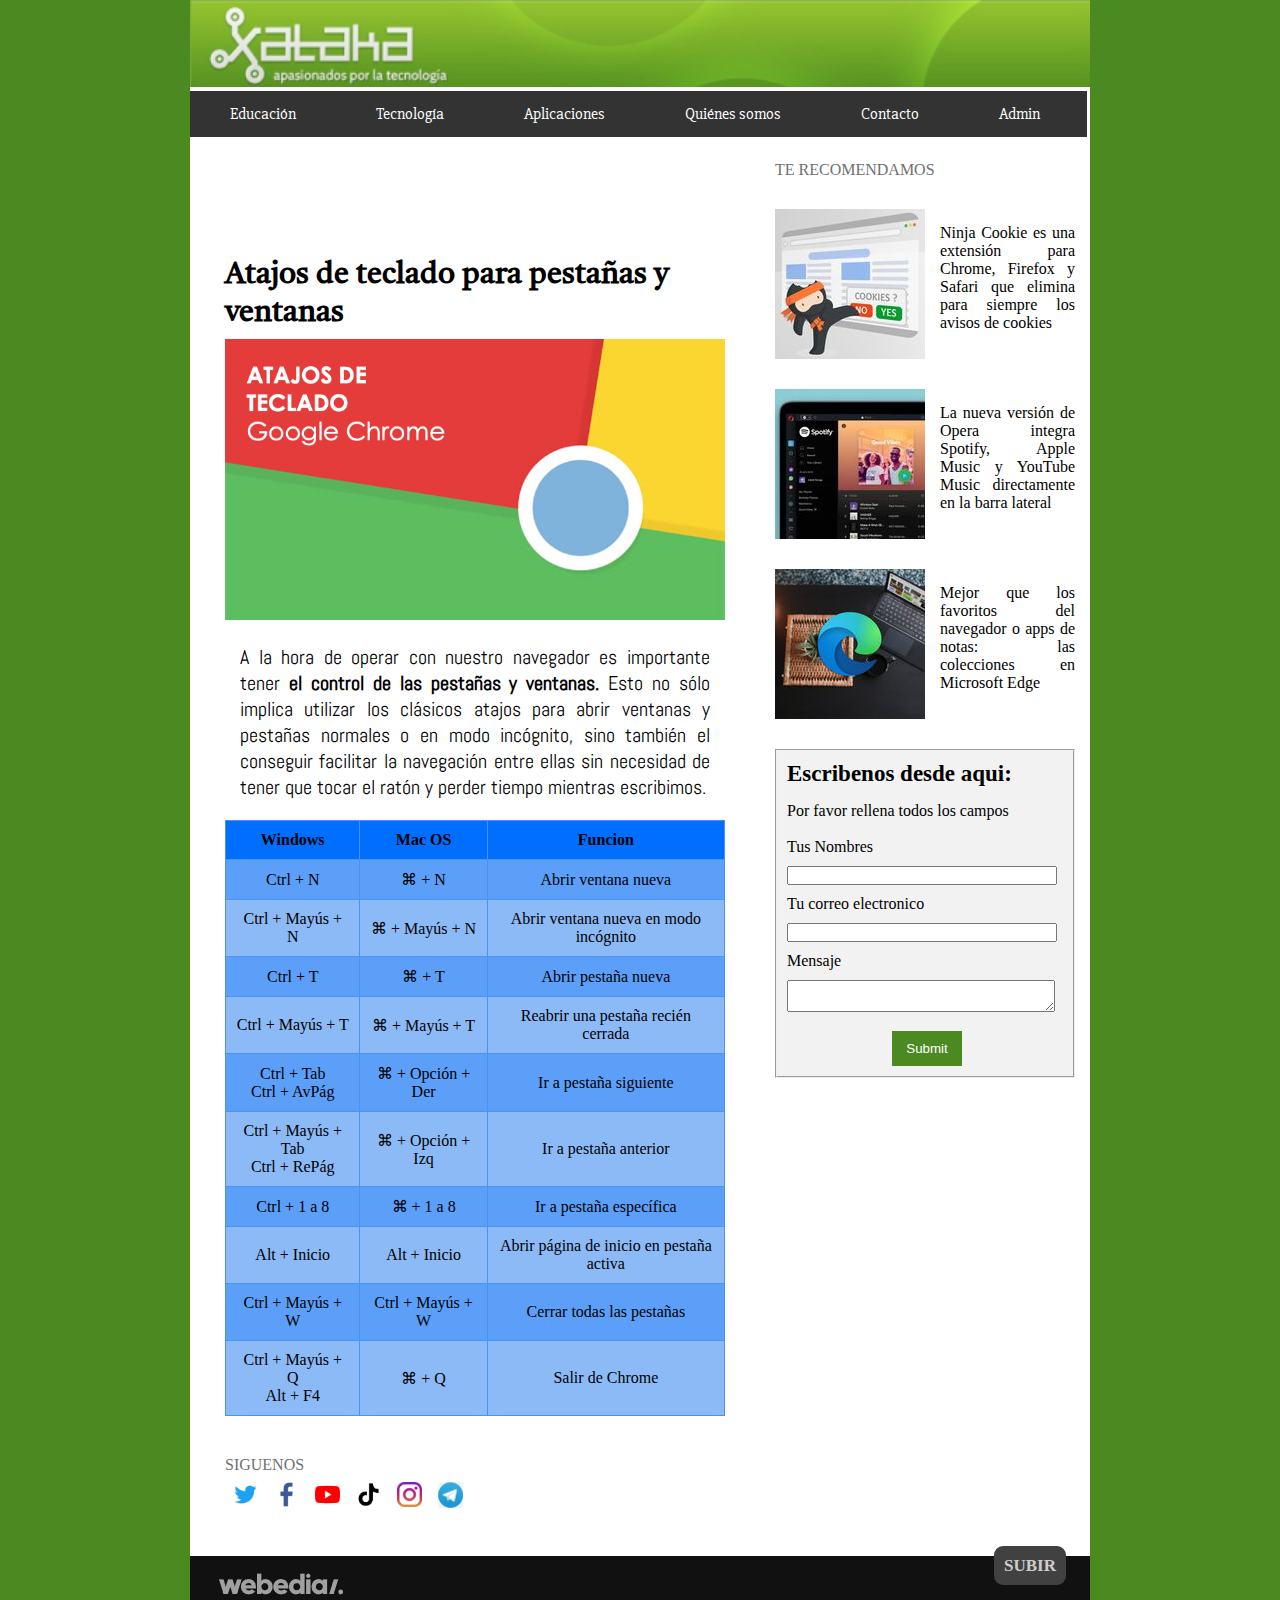
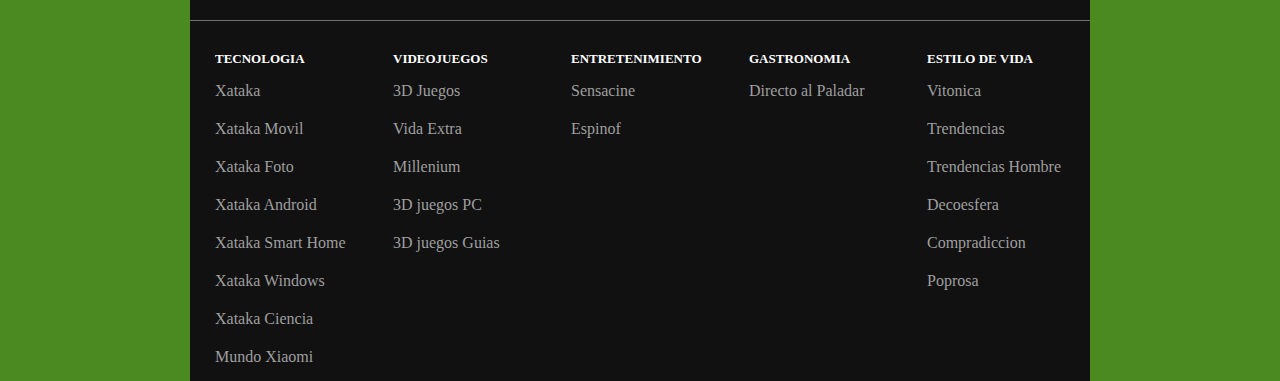
<file: index.html>
<!DOCTYPE html>
<html lang="es">
<head>
    <meta charset="UTF-8">
    <meta http-equiv="X-UA-Compatible" content="IE=edge">
    <meta name="viewport" content="width=device-width, initial-scale=1.0">
    <title>Xataka</title>
    <link rel="stylesheet" href="estilos.css">
    <link rel="icon" type="img/png" href="img/title.png">
</head>
<body>
    <div id="contenedor">
        <header>
            <a href="index.html"><img src="img/logo.png" width="100%"></a>
        </header>
        <nav>
            <ul>
                <li class="menu"><a href="educacion.html">Educación</a>
                    <ul>
                        <li><a href="educacion.html">Educación General</a></li>
                        <li><a href="educacion.html">Ciclos Formativos</a></li>
                    </ul>
                </li>
                <li class="menu"><a href="tecnologia.html">Tecnología</a></li>
                <li class="menu"><a href="aplicaciones.html">Aplicaciones</a></li>
                <li class="menu"><a href="quienesomos.html">Quiénes somos</a></li>
                <li class="menu"><a href="https://www.xataka.com/contacto">Contacto</a></li>
                <li class="menu"><a href="https://www.xataka.com" style="padding-right: 47px;">Admin</a></li>
            </ul>
        </nav>
        <div id="contenido">
            <main>
                <article>
                    <h1>Atajos de teclado para pestañas y ventanas</h1>
                    <img src="img/atajos-chrome.png" width="100%">
                    <p class="noticia">A la hora de operar con nuestro navegador es importante tener <b>el control de las pestañas y ventanas.</b> 
                    Esto no sólo implica utilizar los clásicos atajos para abrir ventanas y pestañas normales o en modo incógnito, 
                    sino también el conseguir facilitar la navegación entre ellas sin necesidad de tener que tocar el ratón y perder 
                    tiempo mientras escribimos.
                    </p>
                    <table>
                        <thead>
                            <tr>
                                <th>Windows</th>
                                <th>Mac OS</th>
                                <th>Funcion</th>
                            </tr>
                        </thead>
                        <tbody>
                            <tr>
                                <td>Ctrl + N</td>
                                <td>⌘ + N</td>
                                <td>Abrir ventana nueva</td>
                            </tr>
                            <tr>
                                <td>Ctrl + Mayús + N</td>
                                <td>⌘ + Mayús + N</td>
                                <td>Abrir ventana nueva en modo incógnito</td>
                            </tr>
                            <tr>
                                <td>Ctrl + T</td>
                                <td>⌘ + T</td>
                                <td>Abrir pestaña nueva</td>
                            </tr>
                            <tr>
                                <td>Ctrl + Mayús + T</td>
                                <td>⌘ + Mayús + T</td>
                                <td>Reabrir una pestaña recién cerrada</td>
                            </tr>
                            <tr>
                                <td>Ctrl + Tab <br> Ctrl + AvPág</td>
                                <td>⌘ + Opción + Der</td>
                                <td>Ir a pestaña siguiente</td>
                            </tr>
                            <tr>
                                <td>Ctrl + Mayús + Tab <br> Ctrl + RePág</td>
                                <td>⌘ + Opción + Izq</td>
                                <td>Ir a pestaña anterior</td>
                            </tr>
                            <tr>
                                <td>Ctrl + 1 a 8</td>
                                <td>⌘ + 1 a 8</td>
                                <td>Ir a pestaña específica</td>
                            </tr>
                            <tr>
                                <td>Alt + Inicio</td>
                                <td>Alt + Inicio</td>
                                <td>Abrir página de inicio en pestaña activa</td>
                            </tr>
                            <tr>
                                <td>Ctrl + Mayús + W</td>
                                <td>Ctrl + Mayús + W</td>
                                <td>Cerrar todas las pestañas</td>
                            </tr>
                            <tr>
                                <td>Ctrl + Mayús + Q <br> Alt + F4</td>
                                <td>⌘ + Q</td>
                                <td>Salir de Chrome</td>
                            </tr>
                        </tbody>
                    </table>
                </article>
                <div>
                    <p>SIGUENOS</p>
                    <div class="redes">
                        <a href="https://twitter.com/xataka"><img src="img/twitter.png" width="25px"></a>
                        <a href="https://www.facebook.com/Xataka"><img src="img/facebook.png" width="25px"></a>
                        <a href="https://www.youtube.com/user/xatakatv"><img src="img/youtube.png" width="25px"></a>
                        <a href="https://www.tiktok.com/@xataka"><img src="img/tiktok.png" width="25px"></a>
                        <a href="https://www.instagram.com/xataka"><img src="img/instagram.png" width="25px"></a>
                        <a href="https://telegram.me/xataka"><img src="img/telegram.png" width="25px"></a>
                    </div>
                </div>
            </main>
            <aside>
                <p>TE RECOMENDAMOS</p>
                <div class="recomendados">
                    <img src="img/recomendado1.jpg">
                    <h4>Ninja Cookie es una extensión para Chrome, Firefox y Safari 
                        que elimina para siempre los avisos de cookies</h4>
                </div>
                <div class="recomendados">
                    <img src="img/recomendado2.jpg">
                    <h4>La nueva versión de Opera integra Spotify, Apple Music y 
                        YouTube Music directamente en la barra lateral</h4>
                </div>
                <div class="recomendados">
                    <img src="img/recomendado3.jpg">
                    <h4>Mejor que los favoritos del navegador o apps de notas: las 
                        colecciones en Microsoft Edge</h4>
                </div>
                <form>
                    <fieldset>
                        <legend>Escribenos desde aqui:</legend><br>
                        <label>Por favor rellena todos los campos</label><br><br>
                        <label for="nombre">Tus Nombres</label>
                        <input type="text" id="nombre" required><br>
                        <label for="correo">Tu correo electronico</label>
                        <input type="email" id="correo" required autocomplete="on"><br>
                        <label for="mensaje">Mensaje</label><br>
                        <textarea id="mensaje"></textarea>
                        <input type="submit">
                    </fieldset>
                </form>
            </aside>
            <footer>
                <div class="parte1">
                    <div>
                        <img src="img/footer.PNG">
                    </div>
                    <div>
                        <a href="#">SUBIR</a>
                    </div>
                </div>
                <div style="display: flex;">
                    <div class="lista">
                        <h5>Tecnologia</h5>
                        <ul>
                            <li>Xataka</li>
                            <li>Xataka Movil</li>
                            <li>Xataka Foto</li>
                            <li>Xataka Android</li>
                            <li>Xataka Smart Home</li>
                            <li>Xataka Windows</li>
                            <li>Xataka Ciencia</li>
                            <li>Mundo Xiaomi</li>
                        </ul>
                    </div>
                    <div class="lista">
                        <h5>Videojuegos</h5>
                        <ul>
                            <li>3D Juegos</li>
                            <li>Vida Extra</li>
                            <li>Millenium</li>
                            <li>3D juegos PC</li>
                            <li>3D juegos Guias</li>
                        </ul>
                    </div>
                    <div class="lista">
                        <h5>Entretenimiento</h5>
                        <ul>
                            <li>Sensacine</li>
                            <li>Espinof</li>
                        </ul>
                    </div>
                    <div class="lista">
                        <h5>Gastronomia</h5>
                        <ul>
                            <li>Directo al Paladar</li>
                        </ul>
                    </div>
                    <div class="lista">
                        <h5>Estilo de vida</h5>
                        <ul>
                            <li>Vitonica</li>
                            <li>Trendencias</li>
                            <li>Trendencias Hombre</li>
                            <li>Decoesfera</li>
                            <li>Compradiccion</li>
                            <li>Poprosa</li>
                        </ul>
                    </div>
                </div>
            </footer>
        </div>
    </div>
</body>
</html>
</file>
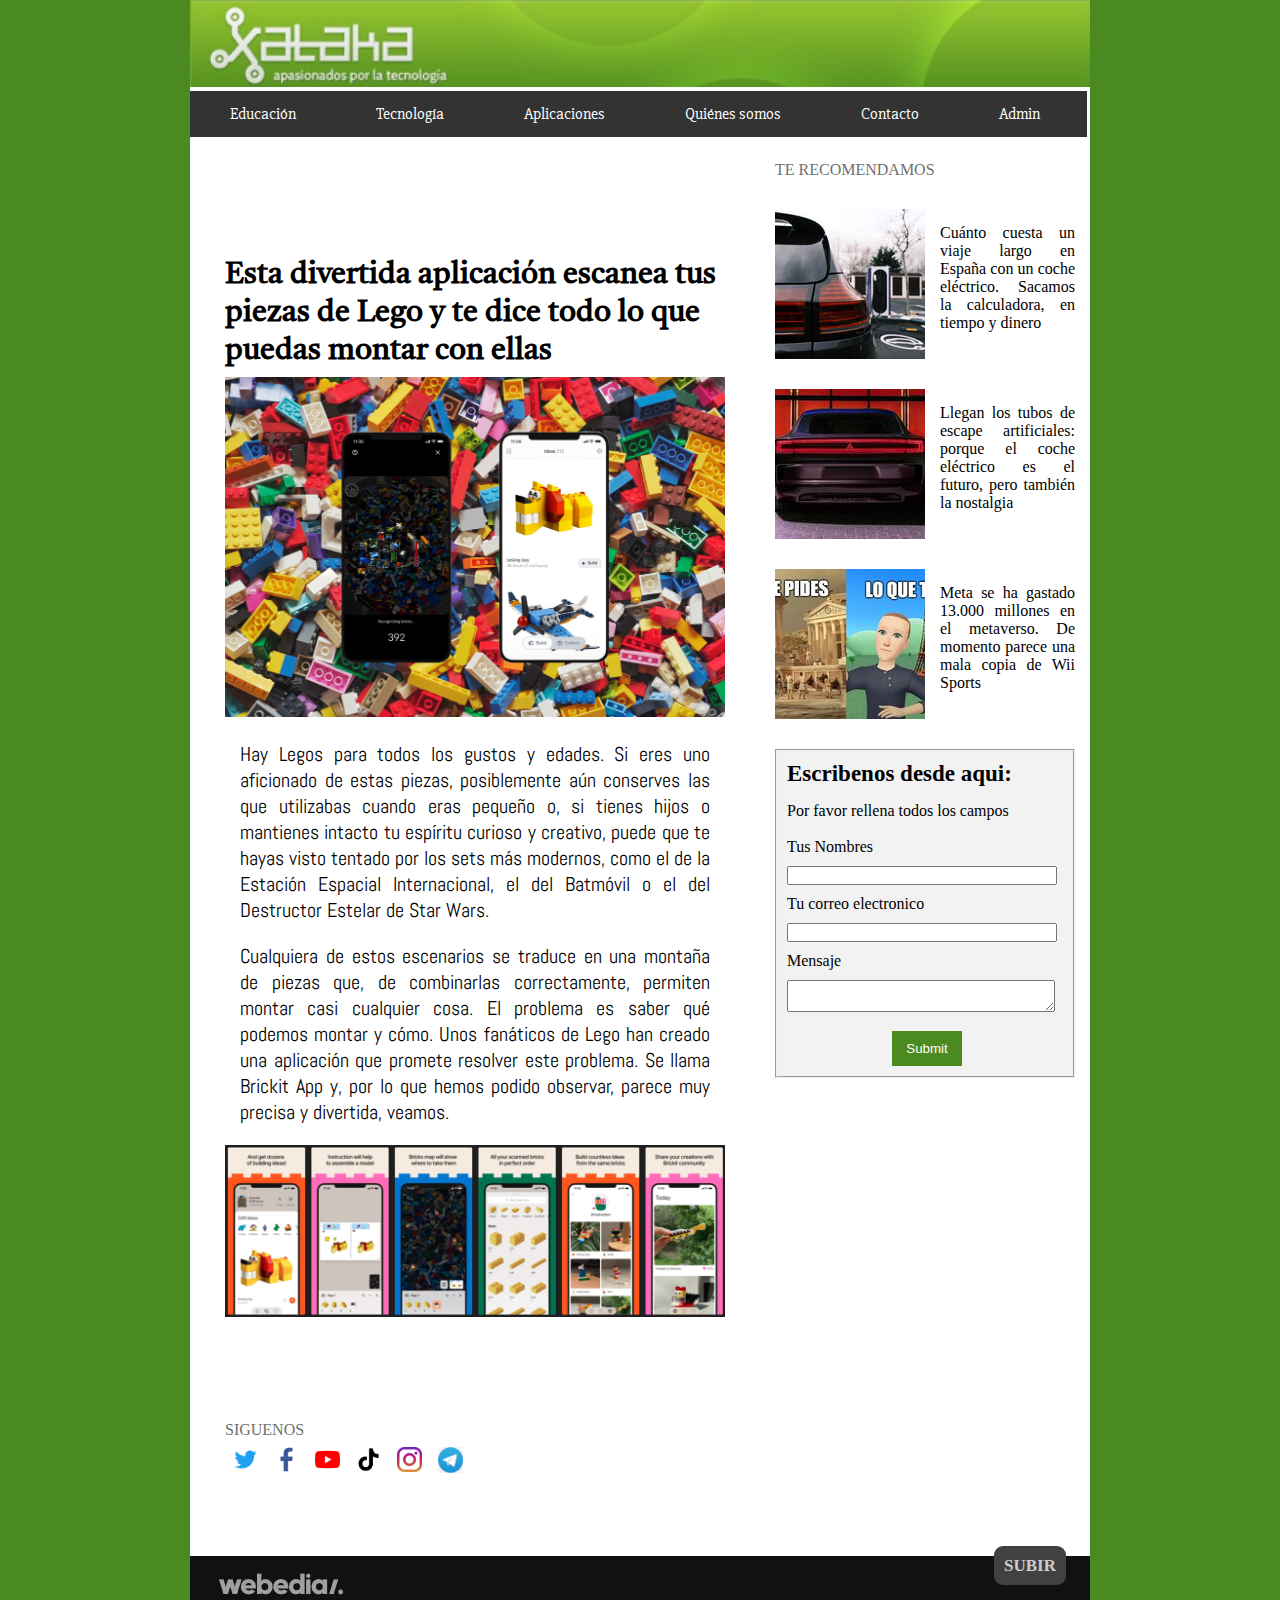
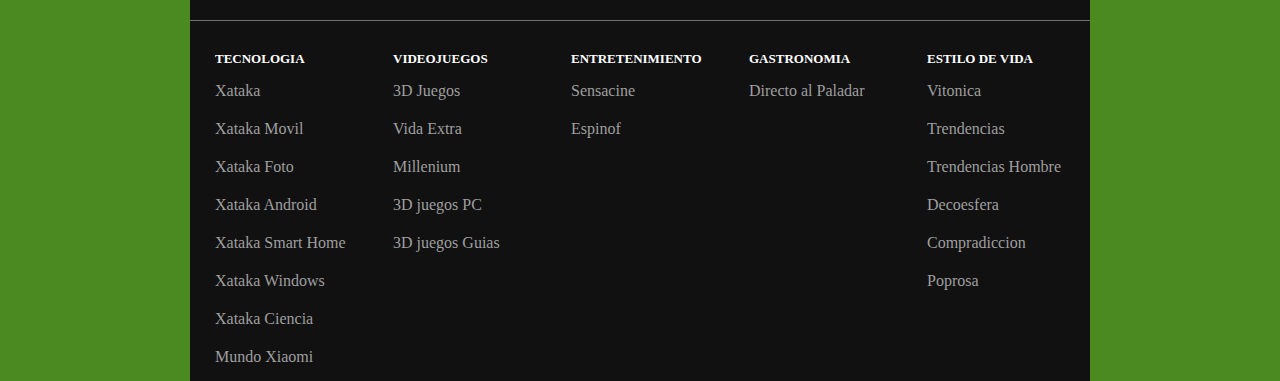
<file: aplicaciones.html>
<!DOCTYPE html>
<html lang="es">
<head>
    <meta charset="UTF-8">
    <meta http-equiv="X-UA-Compatible" content="IE=edge">
    <meta name="viewport" content="width=device-width, initial-scale=1.0">
    <title>Xataka</title>
    <link rel="stylesheet" href="estilos.css">
    <link rel="icon" type="img/png" href="img/title.png">
</head>
<body>
    <div id="contenedor">
        <header>
            <a href="index.html"><img src="img/logo.png" width="100%"></a>
        </header>
        <nav>
            <ul>
                <li class="menu"><a href="educacion.html">Educación</a>
                    <ul>
                        <li><a href="educacion.html">Educación General</a></li>
                        <li><a href="educacion.html">Ciclos Formativos</a></li>
                    </ul>
                </li>
                <li class="menu"><a href="tecnologia.html">Tecnología</a></li>
                <li class="menu"><a href="aplicaciones.html">Aplicaciones</a></li>
                <li class="menu"><a href="quienesomos.html">Quiénes somos</a></li>
                <li class="menu"><a href="https://www.xataka.com/contacto">Contacto</a></li>
                <li class="menu"><a href="https://www.xataka.com" style="padding-right: 47px;">Admin</a></li>
            </ul>
        </nav>
        <div id="contenido">
            <main>
                <article>
                    <h1>Esta divertida aplicación escanea tus piezas de Lego y te dice todo lo que puedas montar con ellas</h1>
                    <img src="img/lego.jpeg" width="100%">
                    <p class="noticia">
                        Hay Legos para todos los gustos y edades. Si eres uno aficionado de estas piezas, posiblemente aún conserves las que utilizabas cuando eras pequeño o, si tienes hijos o mantienes intacto tu espíritu curioso y creativo, puede que te hayas visto tentado por los sets más modernos, como el de la Estación Espacial Internacional, el del Batmóvil o el del Destructor Estelar de Star Wars.
                    </p>
                    <p class="noticia">
                        Cualquiera de estos escenarios se traduce en una montaña de piezas que, de combinarlas correctamente, permiten montar casi cualquier cosa. El problema es saber qué podemos montar y cómo. Unos fanáticos de Lego han creado una aplicación que promete resolver este problema. Se llama Brickit App y, por lo que hemos podido observar, parece muy precisa y divertida, veamos.
                    </p>
                    <img src="img/app.png" width="100%" style="padding-bottom: 100px;">
                </article>
                <div>
                    <p>SIGUENOS</p>
                    <div class="redes">
                        <a href="https://twitter.com/xataka"><img src="img/twitter.png" width="25px"></a>
                        <a href="https://www.facebook.com/Xataka"><img src="img/facebook.png" width="25px"></a>
                        <a href="https://www.youtube.com/user/xatakatv"><img src="img/youtube.png" width="25px"></a>
                        <a href="https://www.tiktok.com/@xataka"><img src="img/tiktok.png" width="25px"></a>
                        <a href="https://www.instagram.com/xataka"><img src="img/instagram.png" width="25px"></a>
                        <a href="https://telegram.me/xataka"><img src="img/telegram.png" width="25px"></a>
                    </div>
                </div>
            </main>
            <aside>
                <p>TE RECOMENDAMOS</p>
                <div class="recomendados">
                    <img src="img/recomendado7.jpg">
                    <h4>Cuánto cuesta un viaje largo en España con un coche eléctrico. Sacamos la calculadora, en tiempo y dinero</h4>
                </div>
                <div class="recomendados">
                    <img src="img/recomendado8.jpeg">
                    <h4>Llegan los tubos de escape artificiales: porque el coche eléctrico es el futuro, pero también la nostalgia </h4>
                </div>
                <div class="recomendados">
                    <img src="img/recomendado9.jpeg">
                    <h4>Meta se ha gastado 13.000 millones en el metaverso. De momento parece una mala copia de Wii Sports</h4>
                </div>
                <form>
                    <fieldset>
                        <legend>Escribenos desde aqui:</legend><br>
                        <label>Por favor rellena todos los campos</label><br><br>
                        <label for="nombre">Tus Nombres</label>
                        <input type="text" id="nombre" required><br>
                        <label for="correo">Tu correo electronico</label>
                        <input type="email" id="correo" required autocomplete="on"><br>
                        <label for="mensaje">Mensaje</label><br>
                        <textarea id="mensaje"></textarea>
                        <input type="submit">
                    </fieldset>
                </form>
            </aside>
            <footer>
                <div class="parte1">
                    <div>
                        <img src="img/footer.PNG">
                    </div>
                    <div>
                        <a href="#">SUBIR</a>
                    </div>
                </div>
                <div style="display: flex;">
                    <div class="lista">
                        <h5>Tecnologia</h5>
                        <ul>
                            <li>Xataka</li>
                            <li>Xataka Movil</li>
                            <li>Xataka Foto</li>
                            <li>Xataka Android</li>
                            <li>Xataka Smart Home</li>
                            <li>Xataka Windows</li>
                            <li>Xataka Ciencia</li>
                            <li>Mundo Xiaomi</li>
                        </ul>
                    </div>
                    <div class="lista">
                        <h5>Videojuegos</h5>
                        <ul>
                            <li>3D Juegos</li>
                            <li>Vida Extra</li>
                            <li>Millenium</li>
                            <li>3D juegos PC</li>
                            <li>3D juegos Guias</li>
                        </ul>
                    </div>
                    <div class="lista">
                        <h5>Entretenimiento</h5>
                        <ul>
                            <li>Sensacine</li>
                            <li>Espinof</li>
                        </ul>
                    </div>
                    <div class="lista">
                        <h5>Gastronomia</h5>
                        <ul>
                            <li>Directo al Paladar</li>
                        </ul>
                    </div>
                    <div class="lista">
                        <h5>Estilo de vida</h5>
                        <ul>
                            <li>Vitonica</li>
                            <li>Trendencias</li>
                            <li>Trendencias Hombre</li>
                            <li>Decoesfera</li>
                            <li>Compradiccion</li>
                            <li>Poprosa</li>
                        </ul>
                    </div>
                </div>
            </footer>
        </div>
    </div>
</body>
</html>
</file>
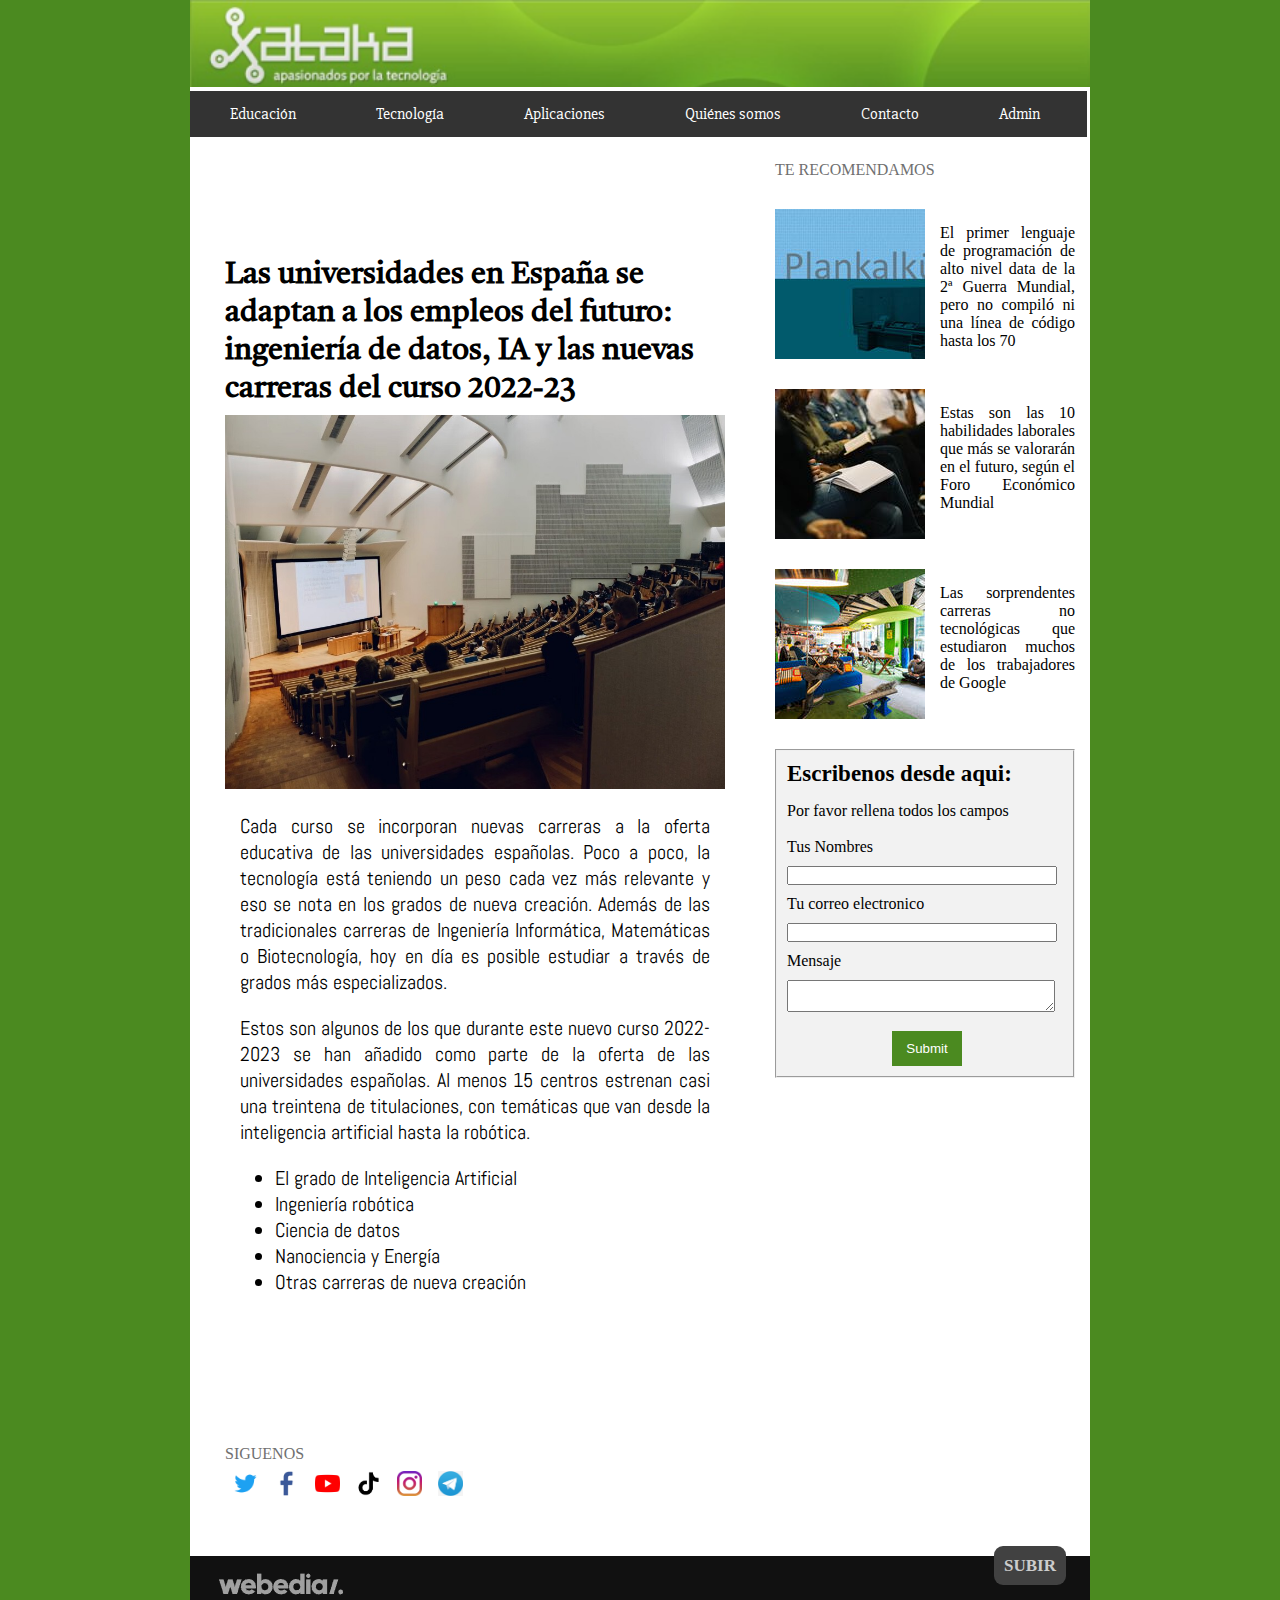
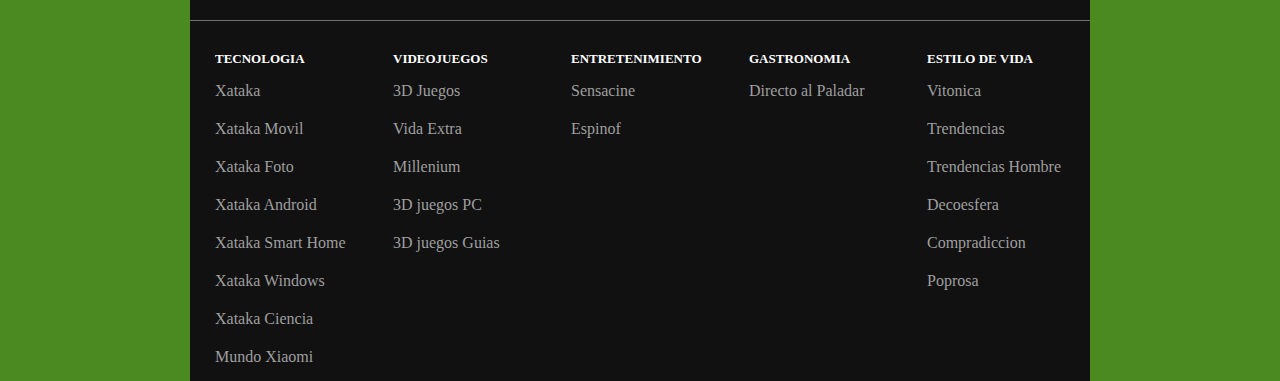
<file: educacion.html>
<!DOCTYPE html>
<html lang="es">
<head>
    <meta charset="UTF-8">
    <meta http-equiv="X-UA-Compatible" content="IE=edge">
    <meta name="viewport" content="width=device-width, initial-scale=1.0">
    <title>Xataka</title>
    <link rel="stylesheet" href="estilos.css">
    <link rel="icon" type="img/png" href="img/title.png">
</head>
<body>
    <div id="contenedor">
        <header>
            <a href="index.html"><img src="img/logo.png" width="100%"></a>
        </header>
        <nav>
            <ul>
                <li class="menu"><a href="educacion.html">Educación</a>
                    <ul>
                        <li><a href="educacion.html">Educación General</a></li>
                        <li><a href="educacion.html">Ciclos Formativos</a></li>
                    </ul>
                </li>
                <li class="menu"><a href="tecnologia.html">Tecnología</a></li>
                <li class="menu"><a href="aplicaciones.html">Aplicaciones</a></li>
                <li class="menu"><a href="quienesomos.html">Quiénes somos</a></li>
                <li class="menu"><a href="https://www.xataka.com/contacto">Contacto</a></li>
                <li class="menu"><a href="https://www.xataka.com" style="padding-right: 47px;">Admin</a></li>
            </ul>
        </nav>
        <div id="contenido">
            <main>
                <article>
                    <h1>Las universidades en España se adaptan a los empleos del futuro: ingeniería de datos, IA y 
                        las nuevas carreras del curso 2022-23
                    </h1>
                    <img src="img/universidad.jpg" width="100%">
                    <p class="noticia">
                        Cada curso se incorporan nuevas carreras a la oferta educativa de las universidades españolas. 
                        Poco a poco, la tecnología está teniendo un peso cada vez más relevante y eso se nota en los grados 
                        de nueva creación. Además de las tradicionales carreras de Ingeniería Informática, Matemáticas o Biotecnología, 
                        hoy en día es posible estudiar a través de grados más especializados.
                    </p>
                    <p class="noticia">
                        Estos son algunos de los que durante este nuevo curso 2022-2023 se han añadido como parte de la 
                        oferta de las universidades españolas. Al menos 15 centros estrenan casi una treintena de titulaciones, 
                        con temáticas que van desde la inteligencia artificial hasta la robótica.
                    </p>
                    <ul class="grados">
                        <li>El grado de Inteligencia Artificial</li>
                        <li>Ingeniería robótica</li>
                        <li>Ciencia de datos</li>
                        <li>Nanociencia y Energía</li>
                        <li>Otras carreras de nueva creación</li>
                    </ul>
                </article>
                <div>
                    <p>SIGUENOS</p>
                    <div class="redes">
                        <a href="https://twitter.com/xataka"><img src="img/twitter.png" width="25px"></a>
                        <a href="https://www.facebook.com/Xataka"><img src="img/facebook.png" width="25px"></a>
                        <a href="https://www.youtube.com/user/xatakatv"><img src="img/youtube.png" width="25px"></a>
                        <a href="https://www.tiktok.com/@xataka"><img src="img/tiktok.png" width="25px"></a>
                        <a href="https://www.instagram.com/xataka"><img src="img/instagram.png" width="25px"></a>
                        <a href="https://telegram.me/xataka"><img src="img/telegram.png" width="25px"></a>
                    </div>
                </div>
            </main>
            <aside>
                <p>TE RECOMENDAMOS</p>
                <div class="recomendados">
                    <img src="img/recomendado4.jpg">
                    <h4>El primer lenguaje de programación de alto nivel data de la 2ª Guerra Mundial, pero no compiló 
                        ni una línea de código hasta los 70
                    </h4>
                </div>
                <div class="recomendados">
                    <img src="img/recomendado5.jpg">
                    <h4>
                        Estas son las 10 habilidades laborales que más se valorarán en el futuro, según el Foro Económico Mundial
                    </h4>
                </div>
                <div class="recomendados">
                    <img src="img/recomendado6.jpg">
                    <h4>
                        Las sorprendentes carreras no tecnológicas que estudiaron muchos de los trabajadores de Google
                    </h4>
                </div>
                <form>
                    <fieldset>
                        <legend>Escribenos desde aqui:</legend><br>
                        <label>Por favor rellena todos los campos</label><br><br>
                        <label for="nombre">Tus Nombres</label>
                        <input type="text" id="nombre" required><br>
                        <label for="correo">Tu correo electronico</label>
                        <input type="email" id="correo" required autocomplete="on"><br>
                        <label for="mensaje">Mensaje</label><br>
                        <textarea id="mensaje"></textarea>
                        <input type="submit">
                    </fieldset>
                </form>
            </aside>
            <footer>
                <div class="parte1">
                    <div>
                        <img src="img/footer.PNG">
                    </div>
                    <div>
                        <a href="#">SUBIR</a>
                    </div>
                </div>
                <div style="display: flex;">
                    <div class="lista">
                        <h5>Tecnologia</h5>
                        <ul>
                            <li>Xataka</li>
                            <li>Xataka Movil</li>
                            <li>Xataka Foto</li>
                            <li>Xataka Android</li>
                            <li>Xataka Smart Home</li>
                            <li>Xataka Windows</li>
                            <li>Xataka Ciencia</li>
                            <li>Mundo Xiaomi</li>
                        </ul>
                    </div>
                    <div class="lista">
                        <h5>Videojuegos</h5>
                        <ul>
                            <li>3D Juegos</li>
                            <li>Vida Extra</li>
                            <li>Millenium</li>
                            <li>3D juegos PC</li>
                            <li>3D juegos Guias</li>
                        </ul>
                    </div>
                    <div class="lista">
                        <h5>Entretenimiento</h5>
                        <ul>
                            <li>Sensacine</li>
                            <li>Espinof</li>
                        </ul>
                    </div>
                    <div class="lista">
                        <h5>Gastronomia</h5>
                        <ul>
                            <li>Directo al Paladar</li>
                        </ul>
                    </div>
                    <div class="lista">
                        <h5>Estilo de vida</h5>
                        <ul>
                            <li>Vitonica</li>
                            <li>Trendencias</li>
                            <li>Trendencias Hombre</li>
                            <li>Decoesfera</li>
                            <li>Compradiccion</li>
                            <li>Poprosa</li>
                        </ul>
                    </div>
                </div>
            </footer>
        </div>
    </div>
</body>
</html>
</file>
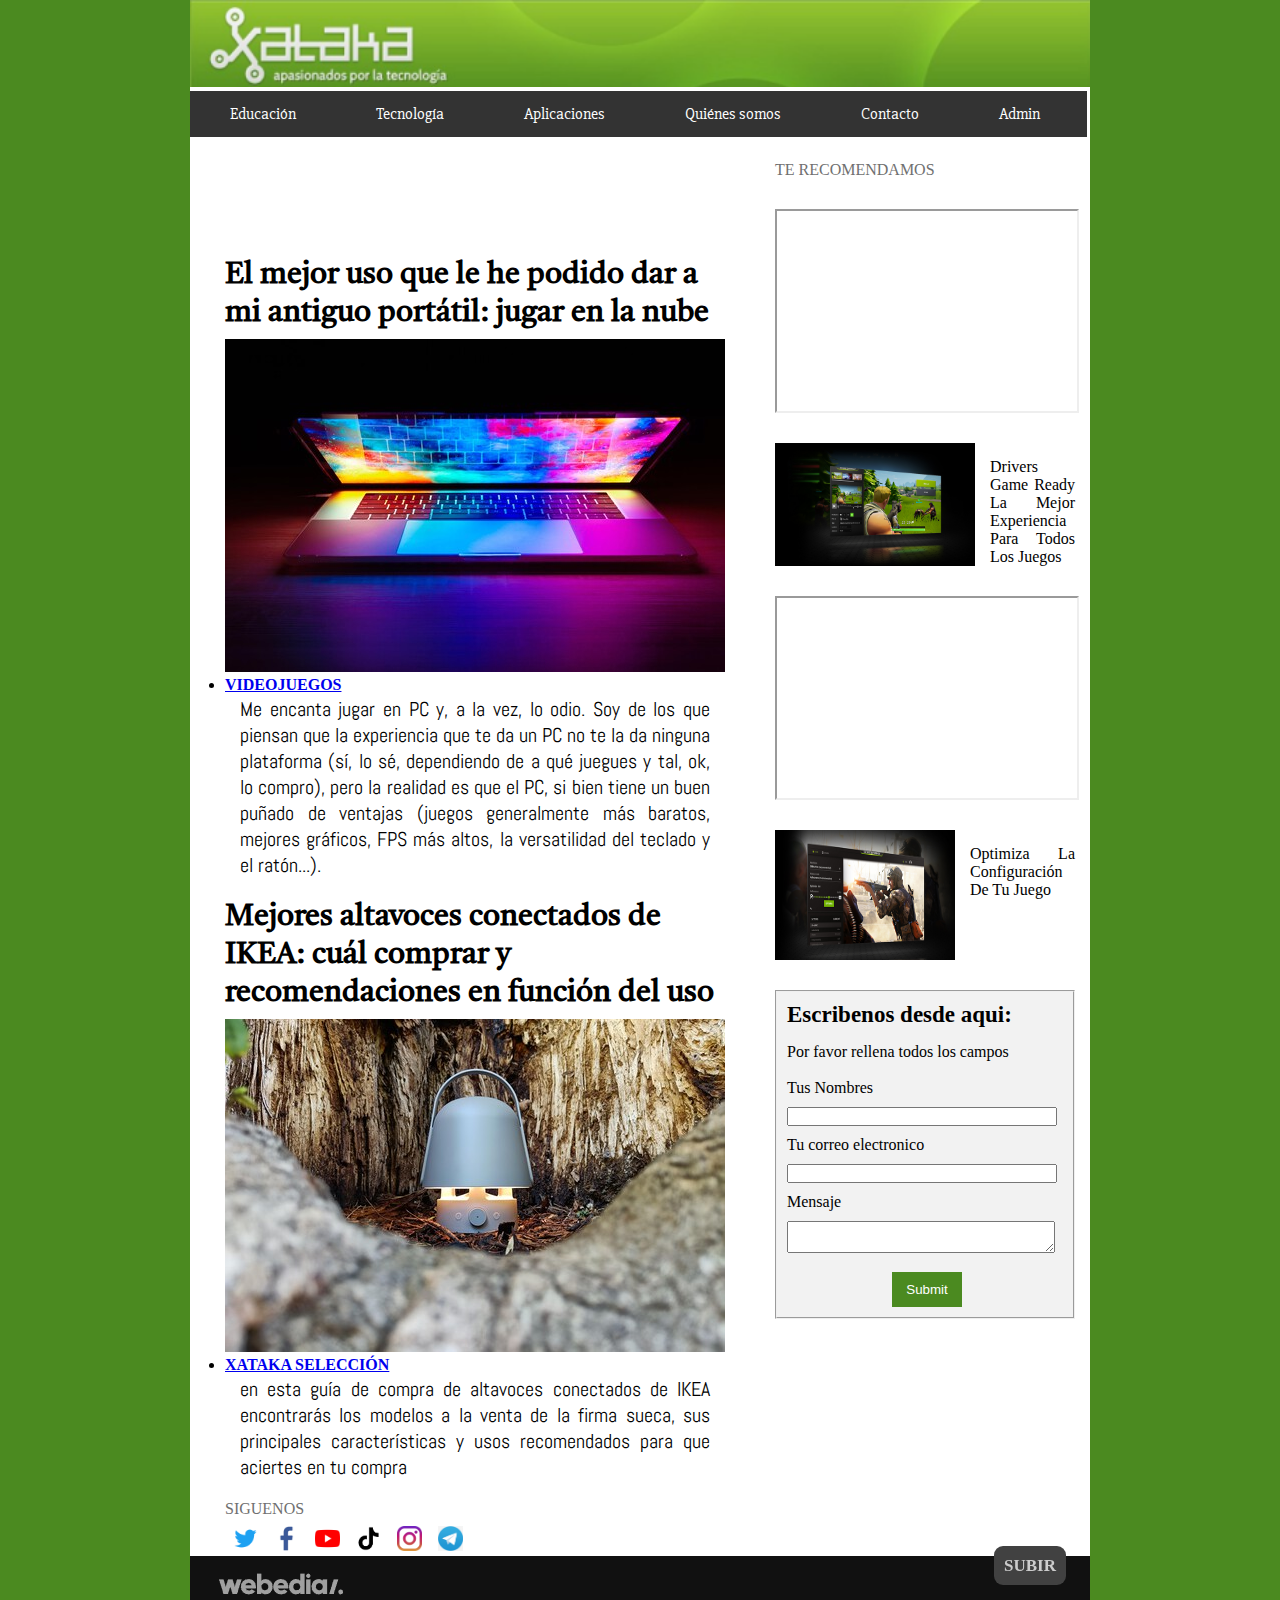
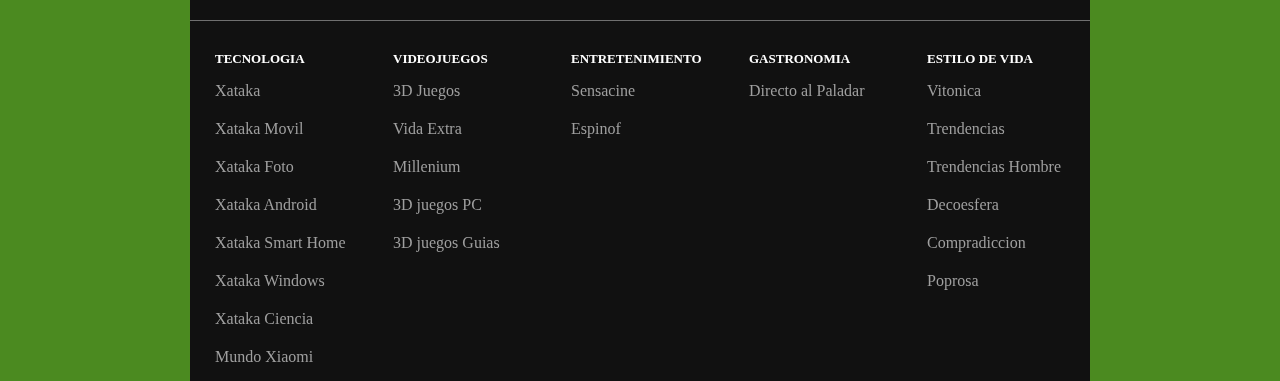
<file: tecnologia.html>
<!DOCTYPE html>
<html lang="es">
<head>
    <meta charset="UTF-8">
    <meta http-equiv="X-UA-Compatible" content="IE=edge">
    <meta name="viewport" content="width=device-width, initial-scale=1.0">
    <title>Xataka</title>
   <link rel="stylesheet" href="estilos.css">
   <link rel="icon" type="img/png" href="img/title.png">
</head>
<body>
    <div id="contenedor">
        <header>
            <a href="index.html"><img src="img/logo.png" width="100%"></a>
        </header>
        <nav>
            <ul>
                <li class="menu"><a href="educacion.html">Educación</a>
                    <ul>
                        <li><a href="educacion.html">Educación General</a></li>
                        <li><a href="educacion.html">Ciclos Formativos</a></li>
                    </ul>
                </li>
                <li class="menu"><a href="tecnologia.html">Tecnología</a></li>
                <li class="menu"><a href="aplicaciones.html">Aplicaciones</a></li>
                <li class="menu"><a href="quienesomos.html">Quiénes somos</a></li>
                <li class="menu"><a href="https://www.xataka.com/contacto">Contacto</a></li>
                <li class="menu"><a href="https://www.xataka.com" style="padding-right: 47px;">Admin</a></li>
            </ul>
        </nav>
        <div id="contenido">
            <main>
                <article>
                    <h1>El mejor uso que le he podido dar a mi antiguo portátil: jugar en la nube</h1>
                    <img   src="img/laptop,jpg.jpeg" width="100%">
                    <li class="menu"><a href="https://www.xataka.com/videojuegos/mejor-uso-que-le-he-podido-dar-a-mi-antiguo-portatil-jugar-nube"><strong>VIDEOJUEGOS</strong></a></li><p class="noticia">Me encanta jugar en PC y, a la vez, lo odio. Soy de los que piensan que la experiencia que te da un PC no te la da ninguna plataforma 
                    (sí, lo sé, dependiendo de a qué juegues y tal, ok, lo compro), pero la realidad es que el PC, si bien tiene un buen puñado de ventajas (juegos generalmente más baratos, mejores gráficos, 
                    FPS más altos, la versatilidad del teclado y el ratón...).  
                    </p>
                    
                        <h1>Mejores altavoces conectados de IKEA: cuál comprar y recomendaciones en función del uso</h1>
                        <img src="img/aejpg.jpg" width="100%">
                        <li class="menu"><a href="https://www.xataka.com/categoria/seleccion"><strong>XATAKA SELECCIÓN</strong> </a></li><p class="noticia">en esta guía de compra de altavoces conectados de IKEA encontrarás los modelos a la venta de la firma sueca, sus principales características 
                            y usos recomendados para que aciertes en tu compra
                        </p>
                        
                </article>
                <div>
                    <p>SIGUENOS</p>
                    <div class="redes">
                        <a href="https://twitter.com/xataka"><img src="img/twitter.png" width="25px"></a>
                        <a href="https://www.facebook.com/Xataka"><img src="img/facebook.png" width="25px"></a>
                        <a href="https://www.youtube.com/user/xatakatv"><img src="img/youtube.png" width="25px"></a>
                        <a href="https://www.tiktok.com/@xataka"><img src="img/tiktok.png" width="25px"></a>
                        <a href="https://www.instagram.com/xataka"><img src="img/instagram.png" width="25px"></a>
                        <a href="https://telegram.me/xataka"><img src="img/telegram.png" width="25px"></a>
                    </div>
                </div>
            </main>
            <aside>
                <p>TE RECOMENDAMOS</p>
                <div class="recomendados">
                    <iframe width="300" height="200" src="https://www.youtube.com/embed/Sdnz0Z1DH9g"  title="YouTube video player" width="25%" allowfullscreen></iframe>
                    
                   
                </div>
                <div class="recomendados">
                    <img width="200"  src="img/geforce-experience-share-630-ud@2x.jpg">
                    <h4> Drivers Game Ready La Mejor Experiencia Para Todos Los Juegos</h4>
                </div>

                <div class="recomendados">
                    <iframe width="300" height="200" src="https://www.youtube.com/embed/9utQ0xQ-N_I"  title="YouTube video player" width="25%" allowfullscreen></iframe>
                </div>
                <div class="recomendados">
                    <img width="180" height="130" src="img/gfe-news-feature-ops-640x304-LA.png">
                    <h4>Optimiza La Configuración De Tu Juego</h4>
                </div>
                <form>
                    <fieldset>
                        <legend>Escribenos desde aqui:</legend><br>
                        <label>Por favor rellena todos los campos</label><br><br>
                        <label for="nombre">Tus Nombres</label>
                        <input type="text" id="nombre" required><br>
                        <label for="correo">Tu correo electronico</label>
                        <input type="email" id="correo" required autocomplete="on"><br>
                        <label for="mensaje">Mensaje</label><br>
                        <textarea id="mensaje"></textarea>
                        <input type="submit">
                    </fieldset>
                </form>
            </aside>
            <footer>
                <div class="parte1">
                    <div>
                        <img src="img/footer.PNG">
                    </div>
                    <div>
                        <a href="#">SUBIR</a>
                    </div>
                </div>
                <div style="display: flex;">
                    <div class="lista">
                        <h5>Tecnologia</h5>
                        <ul>
                            <li>Xataka</li>
                            <li>Xataka Movil</li>
                            <li>Xataka Foto</li>
                            <li>Xataka Android</li>
                            <li>Xataka Smart Home</li>
                            <li>Xataka Windows</li>
                            <li>Xataka Ciencia</li>
                            <li>Mundo Xiaomi</li>
                        </ul>
                    </div>
                    <div class="lista">
                        <h5>Videojuegos</h5>
                        <ul>
                            <li>3D Juegos</li>
                            <li>Vida Extra</li>
                            <li>Millenium</li>
                            <li>3D juegos PC</li>
                            <li>3D juegos Guias</li>
                        </ul>
                    </div>
                    <div class="lista">
                        <h5>Entretenimiento</h5>
                        <ul>
                            <li>Sensacine</li>
                            <li>Espinof</li>
                        </ul>
                    </div>
                    <div class="lista">
                        <h5>Gastronomia</h5>
                        <ul>
                            <li>Directo al Paladar</li>
                        </ul>
                    </div>
                    <div class="lista">
                        <h5>Estilo de vida</h5>
                        <ul>
                            <li>Vitonica</li>
                            <li>Trendencias</li>
                            <li>Trendencias Hombre</li>
                            <li>Decoesfera</li>
                            <li>Compradiccion</li>
                            <li>Poprosa</li>
                        </ul>
                    </div>
                </div>
            </footer>
        </div>
    </div>
</body>
</html>
</file>
<file: estilos.css>
@import url('https://fonts.googleapis.com/css2?family=Slabo+27px&display=swap');
@import url('https://fonts.googleapis.com/css2?family=Tiro+Gurmukhi&display=swap');
@import url('https://fonts.googleapis.com/css2?family=Abel&display=swap');

*{
    margin: 0;
    padding: 0;
}

body {
    background-color: #4b8a20;
}


#contenedor {
    width: 900px;
    background-color: #ffffff;
    margin-left: auto;
    margin-right: auto;
}


ul {
    list-style-type: none;
    margin: 0;
    padding: 0;
}

nav li a {
    text-decoration: none;
    color: white;
    background-color: #333333;
    padding: 13px 40px;
    display: block;
    font-family: 'Slabo 27px', serif;
}

nav li a:hover {
    background-color: #666666;
}

.menu {
    float: left;
}

nav {
    height: 50px;
}

nav li ul {
    position: absolute;
    width: 148px;
    display: none;
}

nav li:hover > ul {
    display: block;
}

main {
    float: left;
    width: 500px;
    height: 1265px;
    background-color: #ffffff;
    padding: 115px 35px 35px 35px;
}

h1 {
    font-family: 'Tiro Gurmukhi', serif;
    margin-bottom: 7px;
    font-size: 30px;
}

.noticia {
    font-size: 20px;
    margin: 20px 15px;
    color: black;
    text-align: justify;
    font-family: 'Abel', sans-serif;
}

.grados {
    list-style-type: disc;
    font-size: 20px;
    margin-left: 50px;
    margin-bottom: 150px;
    font-family: 'Abel', sans-serif;
}

table, th, td {
    border: 1px solid #4893f5;
}

table {
    border-collapse: collapse;
    width: 100%;
    margin-bottom: 40px;
}

thead {
    background-color: #006eff;
}

th, td {
    padding: 10px;
    text-align: center;
}

tr:nth-child(even) {
    background-color: #8cbaf7;
}

tr:nth-last-child(even) {
    background-color: #5b9ff8;
}

.redes {
    display: flex;
    margin-top: 8px;
}

.redes img {
    margin: 0 8px;
}

aside {
    float: right;
    width: 300px;
    height: 1375px;
    background-color: #ffffff;
    padding: 20px 15px;
}

p {
    color: #707070;
}

.recomendados {
    display: flex;
    margin: 30px 0;
    text-align: justify;
    cursor: pointer;
}

.recomendados h4 {
    padding-left: 15px;
    padding-top: 15px;
    font-weight: 400;
}

form {
    background-color: #F2F2F2;
    margin: 20px 0;
}

legend {
    float: left;
    padding: 10px 40px 15px 10px;
    font-size: 23px;
    font-weight: 900;
}

label {
    padding-left: 10px;
}

input {
    margin: 10px 0 10px 10px;
    width: 90%;
}

textarea {
    margin-left: 10px;
    margin-top: 10px;
    width: 90%;
}

input[type=submit] {
    width: 70px; 
    margin: 15px 0 10px 115px; 
    background-color: #4b8a20; 
    color: white; 
    border: none; 
    padding: 10px;
}

footer {
    width: 900px;
    background-color: #111;
}

.parte1 {
    display: flex;
    width: 100%;
    border-bottom: 1px solid #707070;
}

.parte1 img {
    margin-right: 635px;
    margin-left: 15px;
    cursor: pointer;
}

.parte1 a {
    color: #ccc;
    background-color: #414141;
    text-decoration: none;
    font-size: 17px;
    font-weight: 600;
    padding: 10px;
    border-radius: 9px;
}

.lista {
    width: 153px;
    margin: 30px 0 0 25px;
}

.lista h5 {
    color: #fff;
    font-size: 13px;
    text-transform: uppercase;
}

.lista ul {
    color: #9F9F9F;
    list-style-type: none;
    margin: 5px 0;
}

.lista li {
    padding: 10px 0;
    cursor: pointer;
}

.lista li:hover {
    background-color: #77787c;
    color: #f3f3f3;
}

.button {
    margin-left: 115px; 
    background-color: #4b8a20; 
    color: white; 
    border: none; 
    padding: 15px;
    text-transform: uppercase;
    font-weight: 600;
    text-decoration: none;
}
@media screen and (max-width: 900px){
    #contenedor {
        width: 100%;
    }
    nav {
        height: 100px;
        background-color: #333333;
    }
    main {
        width: 90%;
    }
    main img {
        width: 90%;
    }
    .redes img {
        width: 30%;
    }
    aside {
        width: 100%;
        height: 100%;
        padding: 0;
    }
    .recomendados {
        padding: 0 15px;
    }
    footer {
        width: 100%;
    }
    .parte1 img {
        margin-right: 250px;
    }
    .lista {
        margin: 30px 3px;
    }
    .lista h5 {
        font-size: 11px;
    }
    .button {
        margin-left: 60px;
    }
}
</file>
